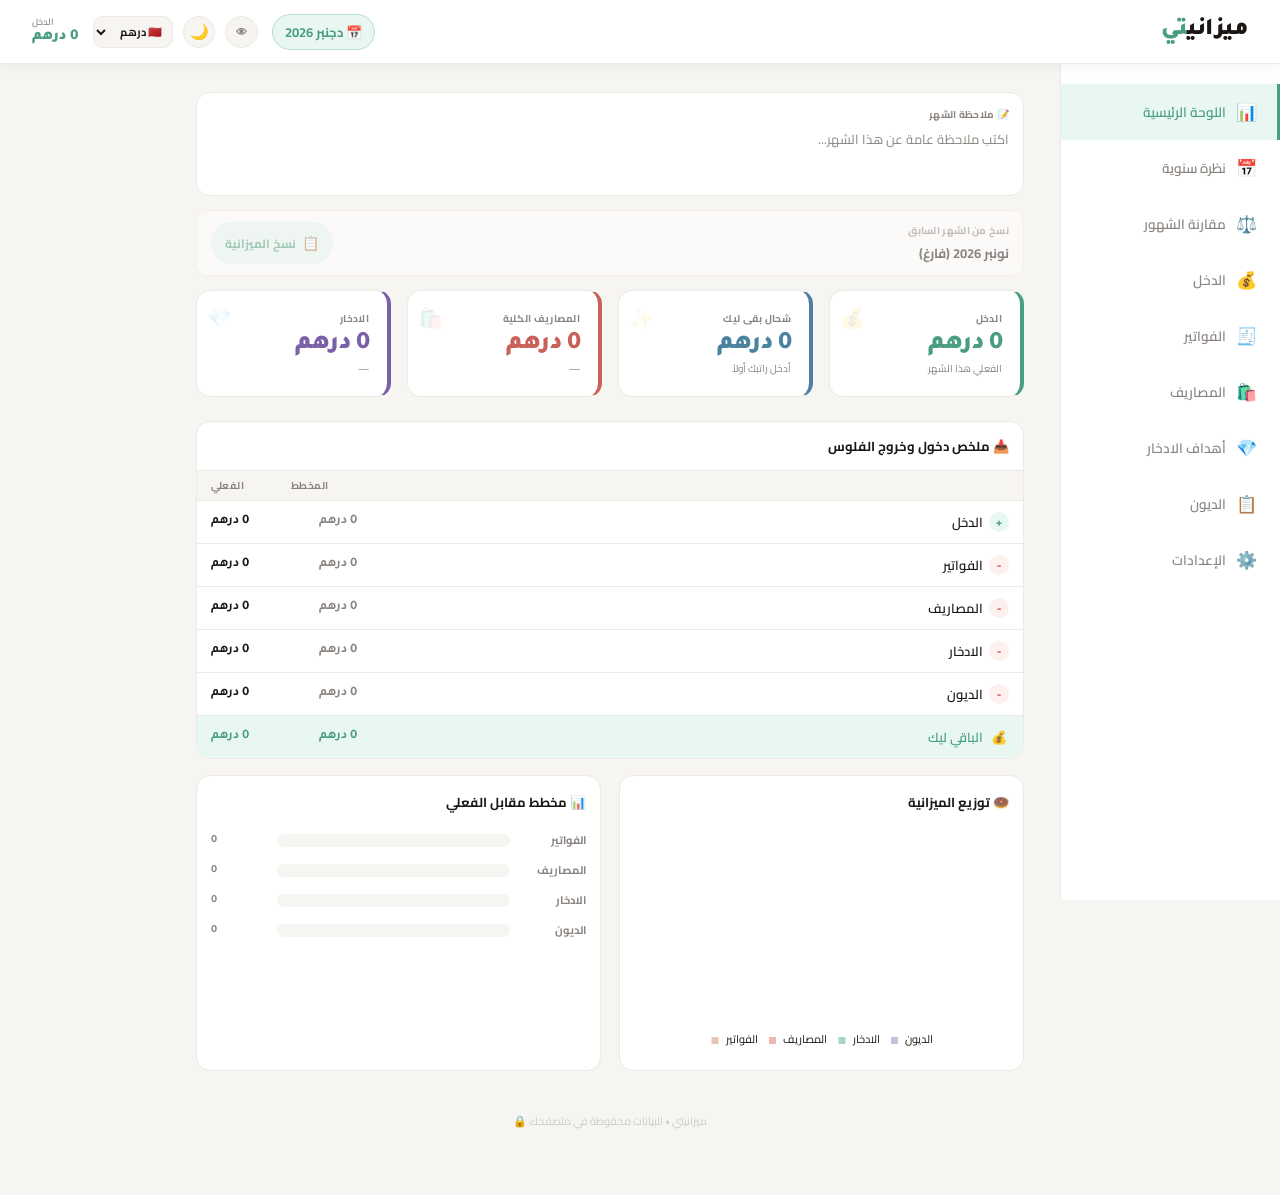
<file: index.html>
<!DOCTYPE html>
<html lang="ar" dir="rtl">

<head>
  <meta charset="UTF-8">
  <meta name="viewport" content="width=device-width, initial-scale=1.0, maximum-scale=1.0">
  <title>ميزانيتي</title>
  <meta name="theme-color" content="#4a9e7f">
  <meta name="apple-mobile-web-app-capable" content="yes">
  <meta name="apple-mobile-web-app-status-bar-style" content="default">
  <meta name="apple-mobile-web-app-title" content="ميزانيتي">
  <meta name="description" content="تطبيق تتبع الميزانية الشهرية">
  <meta name="mobile-web-app-capable" content="yes">
  <link
    href="https://fonts.googleapis.com/css2?family=Tajawal:wght@300;400;500;700;900&family=Cairo:wght@300;400;600;700&display=swap"
    rel="stylesheet">
  <script src="./chart.umd.min.js" defer></script>
  <link rel="manifest" href="./manifest.json">
  <link rel="stylesheet" href="style.css">
</head>

<body>
  <div class="app-shell">

    <header class="top-header">
      <div class="logo">ميزاني<span>تي</span></div>

      <div class="h-right">
        <!-- الشهر — يظهر دائماً -->
        <div class="month-badge" id="monthBadge" onclick="go('year')" title="عرض السنة">📅 مارس 2026</div>

        <!-- العناصر على tablet/desktop -->
        <div class="h-controls-desktop">
          <span class="readonly-badge" id="readonlyBadge">🔒 عرض فقط</span>
          <button class="readonly-toggle" id="readonlyToggle" onclick="toggleReadonly()"
            title="وضع العرض فقط">👁</button>
          <button class="dark-toggle" id="darkToggle" onclick="toggleDark()" title="وضع ليلي">🌙</button>
          <select class="curr-select" id="currSelect" onchange="changeCurrency(this.value)" title="العملة">
            <option value="MAD">🇲🇦 درهم</option>
            <option value="DZD">🇩🇿 دينار ج</option>
            <option value="TND">🇹🇳 دينار ت</option>
            <option value="SAR">🇸🇦 ريال</option>
            <option value="EGP">🇪🇬 جنيه</option>
            <option value="EUR">🇪🇺 يورو</option>
            <option value="USD">🇺🇸 دولار</option>
          </select>
        </div>

        <!-- الدخل — tablet+ فقط -->
        <div class="h-income">
          <span class="h-income-lbl">الدخل</span>
          <span class="h-income-amt" id="headerIncome">0 درهم</span>
        </div>

        <!-- Toggler — هاتف فقط -->
        <button class="h-toggler" id="hToggler" onclick="toggleHeaderDrawer()" title="الإعدادات">⚙️</button>
      </div>
    </header>

    <!-- Drawer على الهاتف -->
    <div class="h-drawer-overlay" id="hDrawerOverlay" onclick="closeHeaderDrawer()"></div>
    <div class="h-drawer" id="hDrawer">
      <div class="h-drawer-row">
        <span class="h-drawer-label">العملة</span>
        <select class="curr-select" onchange="changeCurrency(this.value)" id="currSelectMobile">
          <option value="MAD">🇲🇦 درهم</option>
          <option value="DZD">🇩🇿 دينار ج</option>
          <option value="TND">🇹🇳 دينار ت</option>
          <option value="SAR">🇸🇦 ريال</option>
          <option value="EGP">🇪🇬 جنيه</option>
          <option value="EUR">🇪🇺 يورو</option>
          <option value="USD">🇺🇸 دولار</option>
        </select>
      </div>
      <div class="h-drawer-row">
        <span class="h-drawer-label">الوضع الليلي</span>
        <button class="dark-toggle" id="darkToggleMobile" onclick="toggleDark()">🌙</button>
      </div>
      <div class="h-drawer-row">
        <span class="h-drawer-label">عرض فقط</span>
        <button class="readonly-toggle" id="readonlyToggleMobile" onclick="toggleReadonly()">👁</button>
      </div>
      <div class="h-drawer-row" style="border-top:1px solid var(--border);padding-top:10px;margin-top:2px">
        <span class="h-drawer-label">الدخل هذا الشهر</span>
        <span class="h-income-amt" id="headerIncomeMobile" style="font-size:13px">0 درهم</span>
      </div>
    </div>
    <div class="alert-bar" id="alertBar">
      <span id="alertBarMsg"></span>
      <button class="alert-bar-dismiss" onclick="snoozeAlert()" title="تجاهل لأسبوع">⏰</button>
      <button class="alert-bar-dismiss" onclick="document.getElementById('alertBar').style.display='none'"
        title="إغلاق">✕</button>
    </div>
    <nav class="tab-bar">
      <div class="tab-bar-inner">
        <div class="tab-item active" onclick="go('overview')">📊 اللوحة</div>
        <div class="tab-item" onclick="go('year')">📅 السنة</div>
        <div class="tab-item" onclick="go('compare')">⚖️ المقارنة</div>
        <div class="tab-item" onclick="go('income')">💰 الدخل</div>
        <div class="tab-item" onclick="go('bills')" data-nav-sec="bills">🧾 الفواتير</div>
        <div class="tab-item" onclick="go('expenses')" data-nav-sec="expenses">🛍️ المصاريف</div>
        <div class="tab-item" onclick="go('savings')" data-nav-sec="savings">💎 الادخار</div>
        <div class="tab-item" onclick="go('debts')" data-nav-sec="debts">📋 الديون</div>
        <div class="tab-item" onclick="go('settings')">⚙️ الإعدادات<span class="nav-badge" id="badge-tab-settings"
            style="display:none"></span></div>
      </div>
    </nav>

    <div class="content-wrap">
      <aside class="sidebar">
        <div class="sitem active" onclick="go('overview')"><span class="si">📊</span> اللوحة الرئيسية</div>
        <div class="sitem" onclick="go('year')"><span class="si">📅</span> نظرة سنوية</div>
        <div class="sitem" onclick="go('compare')"><span class="si">⚖️</span> مقارنة الشهور</div>
        <div class="sitem" onclick="go('income')"><span class="si">💰</span> الدخل</div>
        <div class="sitem" onclick="go('bills')" data-nav-sec="bills"><span class="si">🧾</span> الفواتير</div>
        <div class="sitem" onclick="go('expenses')" data-nav-sec="expenses"><span class="si">🛍️</span> المصاريف</div>
        <div class="sitem" onclick="go('savings')" data-nav-sec="savings"><span class="si">💎</span> الادخار</div>
        <div class="sitem" onclick="go('debts')" data-nav-sec="debts"><span class="si">📋</span> الديون</div>
        <div class="sitem" onclick="go('settings')"><span class="si">⚙️</span> الإعدادات<span class="nav-badge"
            id="badge-side-settings" style="display:none"></span></div>
      </aside>

      <main class="main-content">

        <!-- ══ OVERVIEW ══ -->
        <section class="page active" id="page-overview">
          <!-- مقارنة مع الشهر الماضي -->
          <div class="month-cmp-banner" id="monthCmpBanner">
            <span class="mcb-icon" id="mcbIcon">📊</span>
            <span class="mcb-text" id="mcbText"></span>
            <button class="mcb-close"
              onclick="document.getElementById('monthCmpBanner').style.display='none'">✕</button>
          </div>

          <!-- ملاحظة الشهر -->
          <div class="month-note-wrap">
            <div class="month-note-label">📝 ملاحظة الشهر</div>
            <textarea class="month-note-inp" id="monthNote" placeholder="اكتب ملاحظة عامة عن هذا الشهر..."
              onchange="saveMonthNote(this.value)"></textarea>
          </div>

          <div class="copy-month-bar" id="copyBar">
            <div class="copy-month-info">
              <div class="copy-month-label">نسخ من الشهر السابق</div>
              <div class="copy-month-name" id="prevMonthName">—</div>
            </div>
            <button class="copy-month-btn" onclick="copyFromPrevMonth()">
              <span class="copy-icon">📋</span> نسخ الميزانية
            </button>
          </div>
          <div class="summary-grid">
            <div class="s-card c-g" data-icon="💰">
              <div class="s-label">الدخل</div>
              <div class="s-amount" id="ov-inc">0 درهم</div>
              <div class="s-sub">الفعلي هذا الشهر</div>
            </div>
            <div class="s-card c-b" data-icon="✨">
              <div class="s-label">شحال بقى ليك</div>
              <div class="s-amount" id="ov-rem">0 درهم</div>
              <div class="s-sub" id="ov-rem-p">—</div>
            </div>
            <div class="s-card c-p" data-icon="🛍️">
              <div class="s-label">المصاريف الكلية</div>
              <div class="s-amount" id="ov-spt">0 درهم</div>
              <div class="s-sub" id="ov-spt-p">—</div>
            </div>
            <div class="s-card c-l" data-icon="💎">
              <div class="s-label">الادخار</div>
              <div class="s-amount" id="ov-sav">0 درهم</div>
              <div class="s-sub" id="ov-sav-p">—</div>
            </div>
          </div>

          <!-- معدل الإنفاق اليومي والتوقع -->
          <div class="rate-card" id="rateCard" style="display:none">
            <div class="rate-stat">
              <div class="rate-stat-label">📅 اليوم</div>
              <div class="rate-stat-value rate-neutral" id="rate-day"></div>
              <div class="rate-stat-sub" id="rate-day-sub"></div>
            </div>
            <div class="rate-divider"></div>
            <div class="rate-stat">
              <div class="rate-stat-label">📊 معدل يومي</div>
              <div class="rate-stat-value" id="rate-daily"></div>
              <div class="rate-stat-sub">في اليوم</div>
            </div>
            <div class="rate-divider"></div>
            <div class="rate-stat">
              <div class="rate-stat-label">🔮 توقع الشهر</div>
              <div class="rate-stat-value" id="rate-forecast"></div>
              <div class="rate-stat-sub" id="rate-forecast-sub"></div>
            </div>
          </div>
          <div class="cf-card">
            <div class="cf-title">📥 ملخص دخول وخروج الفلوس</div>
            <div class="cf-thead">
              <div class="cf-thead-space"></div>
              <div class="cf-thead-vals">
                <div class="cf-thead-col">المخطط</div>
                <div class="cf-thead-col">الفعلي</div>
              </div>
            </div>
            <div class="cf-row">
              <div class="cf-sign sp">+</div>
              <div class="cf-name">الدخل</div>
              <div class="cf-vals-wrap">
                <div class="cf-v" id="cf-ip">0</div>
                <div class="cf-v act" id="cf-ia">0</div>
              </div>
            </div>
            <div class="cf-row">
              <div class="cf-sign sm">-</div>
              <div class="cf-name">الفواتير</div>
              <div class="cf-vals-wrap">
                <div class="cf-v" id="cf-bp">0</div>
                <div class="cf-v act" id="cf-ba">0</div>
              </div>
            </div>
            <div class="cf-row">
              <div class="cf-sign sm">-</div>
              <div class="cf-name">المصاريف</div>
              <div class="cf-vals-wrap">
                <div class="cf-v" id="cf-ep">0</div>
                <div class="cf-v act" id="cf-ea">0</div>
              </div>
            </div>
            <div class="cf-row">
              <div class="cf-sign sm">-</div>
              <div class="cf-name">الادخار</div>
              <div class="cf-vals-wrap">
                <div class="cf-v" id="cf-sp">0</div>
                <div class="cf-v act" id="cf-sa">0</div>
              </div>
            </div>
            <div class="cf-row">
              <div class="cf-sign sm">-</div>
              <div class="cf-name">الديون</div>
              <div class="cf-vals-wrap">
                <div class="cf-v" id="cf-dp">0</div>
                <div class="cf-v act" id="cf-da">0</div>
              </div>
            </div>
            <div class="cf-row solde">
              <div class="cf-sign" style="background:var(--green-l);color:var(--green);font-size:13px">💰</div>
              <div class="cf-name" style="color:var(--green)">الباقي ليك</div>
              <div class="cf-vals-wrap">
                <div class="cf-v" id="cf-rp">0</div>
                <div class="cf-v act" id="cf-ra">0</div>
              </div>
            </div>
          </div>
          <div class="charts-row">
            <div class="chart-card">
              <h4>🍩 توزيع الميزانية</h4>
              <div class="donut-wrap"><canvas id="donutChart"></canvas></div>
            </div>
            <div class="chart-card">
              <h4>📊 مخطط مقابل الفعلي</h4>
              <div class="bar-compare">
                <div class="bar-row"><span class="blbl">الفواتير</span>
                  <div class="btrack">
                    <div class="bfill-p" id="bfp-bills" style="background:#e8c5b0;width:0%"></div>
                    <div class="bfill-a" id="bfa-bills" style="background:#c9845e;width:0%"></div>
                  </div><span class="bval" id="bv-bills">0</span>
                </div>
                <div class="bar-row"><span class="blbl">المصاريف</span>
                  <div class="btrack">
                    <div class="bfill-p" id="bfp-expenses" style="background:#f0b8b3;width:0%"></div>
                    <div class="bfill-a" id="bfa-expenses" style="background:#c9615a;width:0%"></div>
                  </div><span class="bval" id="bv-expenses">0</span>
                </div>
                <div class="bar-row"><span class="blbl">الادخار</span>
                  <div class="btrack">
                    <div class="bfill-p" id="bfp-savings" style="background:#a8d4c2;width:0%"></div>
                    <div class="bfill-a" id="bfa-savings" style="background:#3a8e6f;width:0%"></div>
                  </div><span class="bval" id="bv-savings">0</span>
                </div>
                <div class="bar-row"><span class="blbl">الديون</span>
                  <div class="btrack">
                    <div class="bfill-p" id="bfp-debts" style="background:#c8bee0;width:0%"></div>
                    <div class="bfill-a" id="bfa-debts" style="background:#7a60a8;width:0%"></div>
                  </div><span class="bval" id="bv-debts">0</span>
                </div>
              </div>
            </div>
          </div>
          <!-- رسم بياني مخطط vs فعلي -->
          <div class="overview-bar-card" id="overviewBarCard" style="display:none">
            <h4>📊 المخطط مقابل الفعلي — مقارنة شاملة</h4>
            <div class="overview-bar-wrap"><canvas id="overviewBarChart"></canvas></div>
          </div>
          <!-- مقياس صحة الميزانية -->
          <div class="health-card" id="healthCard" style="display:none">
            <div class="health-ring-wrap">
              <canvas id="healthRing" width="72" height="72"></canvas>
              <div class="health-score-num" id="healthScoreNum">—</div>
            </div>
            <div class="health-info">
              <div class="health-label">🏥 صحة الميزانية</div>
              <div class="health-status" id="healthStatus">—</div>
              <div class="health-tip" id="healthTip">—</div>
            </div>
          </div>

          <footer class="page-footer">ميزانيتي • البيانات محفوظة في متصفحك 🔒</footer>
        </section>

        <!-- ══ YEAR VIEW ══ -->
        <section class="page" id="page-year">
          <div class="year-header">
            <button class="year-nav-btn" onclick="changeYear(-1)">›</button>
            <div class="year-title" id="yearTitle">2026</div>
            <button class="year-nav-btn" onclick="changeYear(1)">‹</button>
          </div>
          <div class="year-stats" id="yearStats"></div>
          <div class="year-insights" id="yearInsights"></div>

          <!-- مقارنة متعددة السنوات -->
          <div class="multi-year-card">
            <h4>📊 مقارنة السنوات</h4>
            <div class="multi-year-controls" id="multiYearControls"></div>
            <div class="multi-year-wrap"><canvas id="multiYearChart"></canvas></div>
          </div>

          <!-- نسبة الادخار -->
          <div class="savings-rate-card" id="savingsRateCard" style="display:none">
            <h4>💎 تطور نسبة الادخار من الدخل</h4>
            <div class="savings-rate-wrap"><canvas id="savingsRateChart"></canvas></div>
          </div>

          <div class="chart-card" style="margin-bottom:16px">
            <h4>📈 تطور السنة شهراً بشهر</h4>
            <div style="position:relative;height:220px"><canvas id="yearLineChart"></canvas></div>
          </div>
          <div class="months-grid" id="monthsGrid"></div>
          <footer class="page-footer">اضغط على أي شهر للدخول إلى تفاصيله</footer>
        </section>

        <!-- ══ INCOME ══ -->
        <section class="page" id="page-income">
          <div class="income-box">
            <div class="ib-lbl">الدخل الكلي هذا الشهر</div>
            <div class="ib-amt" id="income-big">0 درهم</div>
          </div>
          <div class="search-bar"><span class="search-icon">🔍</span><input type="text" placeholder="ابحث في الدخل..."
              oninput="filterRows('income',this.value)" id="search-income"><button class="clear-btn"
              onclick="clearSearch('income')">✕</button><button class="date-filter-btn" id="dfbtn-income"
              onclick="toggleDateFilter('income')" title="فلتر بالتاريخ">📅</button></div>
          <div class="date-filter-bar" id="date-filter-income" style="display:none">
            <label>📅 من</label><input type="date" class="date-filter-inp" id="dfrom-income"
              onchange="applyDateFilter('income')">
            <label>إلى</label><input type="date" class="date-filter-inp" id="dto-income"
              onchange="applyDateFilter('income')">
            <span class="date-filter-count" id="dcount-income"></span>
            <button class="date-filter-clear" onclick="clearDateFilter('income')">مسح</button>
          </div>
          <div id="card-income"></div>
        </section>

        <!-- ══ BILLS ══ -->
        <section class="page" id="page-bills">
          <div class="sec-title">
            <div class="sdot" style="background:#c9845e"></div><span id="sec-title-bills">تتبع الفواتير الشهرية</span>
          </div>
          <div class="search-bar"><span class="search-icon">🔍</span><input type="text"
              placeholder="ابحث في الفواتير..." oninput="filterRows('bills',this.value)" id="search-bills"><button
              class="clear-btn" onclick="clearSearch('bills')">✕</button><button class="date-filter-btn"
              id="dfbtn-bills" onclick="toggleDateFilter('bills')" title="فلتر بالتاريخ">📅</button></div>
          <div class="date-filter-bar" id="date-filter-bills" style="display:none">
            <label>📅 من</label><input type="date" class="date-filter-inp" id="dfrom-bills"
              onchange="applyDateFilter('bills')">
            <label>إلى</label><input type="date" class="date-filter-inp" id="dto-bills"
              onchange="applyDateFilter('bills')">
            <span class="date-filter-count" id="dcount-bills"></span>
            <button class="date-filter-clear" onclick="clearDateFilter('bills')">مسح</button>
          </div>
          <div id="card-bills"></div>
        </section>

        <!-- ══ EXPENSES ══ -->
        <section class="page" id="page-expenses">
          <div class="sec-title">
            <div class="sdot" style="background:#c9615a"></div><span id="sec-title-expenses">ملخص المصاريف</span>
          </div>
          <div class="search-bar"><span class="search-icon">🔍</span><input type="text"
              placeholder="ابحث في المصاريف..." oninput="filterRows('expenses',this.value)" id="search-expenses"><button
              class="clear-btn" onclick="clearSearch('expenses')">✕</button><button class="date-filter-btn"
              id="dfbtn-expenses" onclick="toggleDateFilter('expenses')" title="فلتر بالتاريخ">📅</button></div>
          <div class="date-filter-bar" id="date-filter-expenses" style="display:none">
            <label>📅 من</label><input type="date" class="date-filter-inp" id="dfrom-expenses"
              onchange="applyDateFilter('expenses')">
            <label>إلى</label><input type="date" class="date-filter-inp" id="dto-expenses"
              onchange="applyDateFilter('expenses')">
            <span class="date-filter-count" id="dcount-expenses"></span>
            <button class="date-filter-clear" onclick="clearDateFilter('expenses')">مسح</button>
          </div>
          <div id="card-expenses"></div>
        </section>

        <!-- ══ SAVINGS ══ -->
        <section class="page" id="page-savings">
          <div class="sec-title">
            <div class="sdot" style="background:#3a8e6f"></div><span id="sec-title-savings">تتبع الادخار</span>
          </div>
          <div class="saving-alerts-wrap" id="savingsAlerts"></div>
          <div class="savings-chart-card" id="savingsChartCard" style="display:none">
            <h4>📈 تطور أهداف الادخار عبر السنة</h4>
            <div class="savings-chart-wrap"><canvas id="savingsLineChart"></canvas></div>
          </div>
          <div class="search-bar"><span class="search-icon">🔍</span><input type="text" placeholder="ابحث في الادخار..."
              oninput="filterRows('savings',this.value)" id="search-savings"><button class="clear-btn"
              onclick="clearSearch('savings')">✕</button><button class="date-filter-btn" id="dfbtn-savings"
              onclick="toggleDateFilter('savings')" title="فلتر بالتاريخ">📅</button></div>
          <div class="date-filter-bar" id="date-filter-savings" style="display:none">
            <label>📅 من</label><input type="date" class="date-filter-inp" id="dfrom-savings"
              onchange="applyDateFilter('savings')">
            <label>إلى</label><input type="date" class="date-filter-inp" id="dto-savings"
              onchange="applyDateFilter('savings')">
            <span class="date-filter-count" id="dcount-savings"></span>
            <button class="date-filter-clear" onclick="clearDateFilter('savings')">مسح</button>
          </div>
          <div id="card-savings"></div>
        </section>

        <!-- ══ DEBTS ══ -->
        <section class="page" id="page-debts">
          <div class="sec-title">
            <div class="sdot" style="background:#7a60a8"></div><span id="sec-title-debts">تتبع الديون والالتزامات</span>
          </div>
          <div class="debt-summary" id="debtSummary" style="display:none">
            <div class="debt-summary-title">⏱️ توقع انتهاء الديون</div>
            <div id="debtCounterRows"></div>
          </div>
          <div class="search-bar"><span class="search-icon">🔍</span><input type="text" placeholder="ابحث في الديون..."
              oninput="filterRows('debts',this.value)" id="search-debts"><button class="clear-btn"
              onclick="clearSearch('debts')">✕</button><button class="date-filter-btn" id="dfbtn-debts"
              onclick="toggleDateFilter('debts')" title="فلتر بالتاريخ">📅</button></div>
          <div class="date-filter-bar" id="date-filter-debts" style="display:none">
            <label>📅 من</label><input type="date" class="date-filter-inp" id="dfrom-debts"
              onchange="applyDateFilter('debts')">
            <label>إلى</label><input type="date" class="date-filter-inp" id="dto-debts"
              onchange="applyDateFilter('debts')">
            <span class="date-filter-count" id="dcount-debts"></span>
            <button class="date-filter-clear" onclick="clearDateFilter('debts')">مسح</button>
          </div>
          <div id="card-debts"></div>
        </section>

        <!-- ══ COMPARE ══ -->
        <section class="page" id="page-compare">
          <div class="compare-controls">
            <span class="compare-controls-label">مقارنة:</span>
            <select class="compare-month-select" id="cmp-m1" onchange="renderCompare()"></select>
            <span style="color:var(--muted);font-weight:700">vs</span>
            <select class="compare-month-select" id="cmp-m2" onchange="renderCompare()"></select>
            <select class="compare-month-select" id="cmp-m3" onchange="renderCompare()">
              <option value="">— شهر ثالث (اختياري)</option>
            </select>
          </div>
          <div id="compareTableWrap"></div>
          <footer class="page-footer">المقارنة تعرض المبالغ الفعلية فقط</footer>
        </section>

        <!-- ══ SETTINGS ══ -->
        <section class="page" id="page-settings">

          <div class="settings-section">
            <div class="settings-section-title">💾 النسخ الاحتياطي</div>
            <div class="settings-card">
              <div class="settings-row">
                <div class="settings-row-info">
                  <div class="settings-row-label">تصدير JSON</div>
                  <div class="settings-row-sub">نسخة كاملة لجميع الشهور</div>
                </div>
                <button class="settings-btn primary" onclick="exportJSON()">⬇️ تصدير</button>
              </div>
              <div class="settings-row">
                <div class="settings-row-info">
                  <div class="settings-row-label">استيراد JSON</div>
                  <div class="settings-row-sub">استعادة نسخة احتياطية سابقة</div>
                </div>
                <button class="settings-btn" onclick="document.getElementById('importFile').click()">⬆️ استيراد</button>
                <input type="file" accept=".json" id="importFile" class="import-file-input"
                  onchange="importJSON(this.files[0])">
              </div>
            </div>
          </div>

          <div class="settings-section">
            <div class="settings-section-title">📊 تصدير البيانات</div>
            <div class="settings-card">
              <div class="settings-row">
                <div class="settings-row-info">
                  <div class="settings-row-label">استيراد CSV</div>
                  <div class="settings-row-sub">استيراد من Excel أو CSV خارجي</div>
                </div>
                <button class="settings-btn" onclick="document.getElementById('importCSVFile').click()">📥 استيراد
                  CSV</button>
                <input type="file" accept=".csv,text/csv" id="importCSVFile" class="import-file-input"
                  onchange="importCSV(this.files[0])">
              </div>
              <div class="settings-row">
                <div class="settings-row-info">
                  <div class="settings-row-label">مشاركة الشهر الحالي</div>
                  <div class="settings-row-sub" id="share-month-label">انسخ رابط يحتوي بيانات الشهر</div>
                </div>
                <button class="settings-btn" onclick="shareMonthURL()">🔗 نسخ الرابط</button>
              </div>
              <div class="settings-row">
                <div class="settings-row-info">
                  <div class="settings-row-label">تصدير الشهر الحالي</div>
                  <div class="settings-row-sub" id="csv-month-label">ميزانية الشهر الحالي</div>
                </div>
                <button class="settings-btn" onclick="exportCSV()">📋 CSV</button>
              </div>
              <div class="settings-row">
                <div class="settings-row-info">
                  <div class="settings-row-label">تصدير ملخص PNG</div>
                  <div class="settings-row-sub">صورة قابلة للمشاركة للبطاقات</div>
                </div>
                <button class="settings-btn" onclick="exportSummaryPNG()">🖼️ صورة</button>
              </div>
              <div class="settings-row">
                <div class="settings-row-info">
                  <div class="settings-row-label">تصدير السنة كاملة</div>
                  <div class="settings-row-sub" id="csv-year-label">جميع شهور السنة الحالية</div>
                </div>
                <button class="settings-btn" onclick="exportYearCSV()">📊 CSV السنة</button>
              </div>
              <div class="settings-row">
                <div class="settings-row-info">
                  <div class="settings-row-label">تقرير PDF للشهر</div>
                  <div class="settings-row-sub" id="pdf-month-label">تقرير مفصّل للشهر الحالي</div>
                </div>
                <button class="settings-btn primary" onclick="exportMonthPDF()">📄 PDF الشهر</button>
              </div>
              <div class="settings-row">
                <div class="settings-row-info">
                  <div class="settings-row-label">تقرير PDF للسنة</div>
                  <div class="settings-row-sub" id="pdf-year-label">ملخص سنوي شامل</div>
                </div>
                <button class="settings-btn primary" onclick="exportYearPDF()">📑 PDF السنة</button>
              </div>
            </div>
          </div>

          <div class="settings-section">
            <div class="settings-section-title">🗑️ إدارة البيانات</div>
            <div class="settings-card">
              <div class="settings-row">
                <div class="settings-row-info">
                  <div class="settings-row-label">حذف بيانات الشهر الحالي</div>
                  <div class="settings-row-sub">لا يمكن التراجع عن هذا الإجراء</div>
                </div>
                <button class="settings-btn danger" onclick="clearCurrentMonth()">🗑️ حذف</button>
              </div>
              <div class="settings-row">
                <div class="settings-row-info">
                  <div class="settings-row-label">حذف جميع البيانات</div>
                  <div class="settings-row-sub">مسح كل الشهور نهائياً</div>
                </div>
                <button class="settings-btn danger" onclick="clearAllData()">⚠️ مسح الكل</button>
              </div>
            </div>
          </div>

          <div class="settings-section">
            <div class="settings-section-title">🔒 وضع الميزانية الصارمة</div>
            <div class="settings-card">
              <div class="settings-row">
                <div class="settings-row-info">
                  <div class="settings-row-label">وضع الميزانية الصارمة</div>
                  <div class="settings-row-sub">يمنع تجاوز المبلغ المخطط في المصاريف</div>
                </div>
                <label class="strict-toggle" onclick="toggleStrictMode()">
                  <div class="strict-toggle-track" id="strictTrack">
                    <div class="strict-toggle-thumb"></div>
                  </div>
                  <span id="strictLabel" style="font-size:12px;color:var(--muted)">معطّل</span>
                </label>
              </div>
            </div>
          </div>

          <div class="settings-section" id="pwa-section" style="display:none">
            <div class="settings-card">
              <div class="settings-row">
                <div class="settings-row-info">
                  <div class="settings-row-label">تثبيت ميزانيتي</div>
                  <div class="settings-row-sub">يشتغل بدون إنترنت بعد التثبيت</div>
                </div>
                <button class="settings-btn primary" onclick="installApp()">📲 تثبيت</button>
              </div>
            </div>
          </div>

          <div class="settings-section">
            <div class="settings-section-title">🏷️ تخصيص أسماء الأقسام</div>
            <div class="settings-card" id="catEditorWrap"></div>
            <div style="padding:8px 4px 0;font-size:11px;color:var(--muted)">تغيير الأسماء والأيقونات يؤثر على جميع
              الصفحات</div>
          </div>

          <div class="app-version">ميزانيتي • النسخة 2.0 • البيانات محفوظة محلياً 🔒</div>
        </section>

      </main>
    </div>

    <nav class="bottom-nav">
      <button class="bnav-item active" onclick="go('overview')"><span
          class="bicon">📊</span><span>اللوحة</span></button>
      <button class="bnav-item" onclick="go('year')"><span class="bicon">📅</span><span>السنة</span></button>
      <button class="bnav-item" onclick="go('compare')"><span class="bicon">⚖️</span><span>مقارنة</span></button>
      <button class="bnav-item" onclick="go('income')"><span class="bicon">💰</span><span>الدخل</span></button>
      <button class="bnav-item" onclick="go('bills')" data-nav-sec="bills"><span
          class="bicon">🧾</span><span>الفواتير</span></button>
      <button class="bnav-item" onclick="go('expenses')" data-nav-sec="expenses"><span
          class="bicon">🛍️</span><span>المصاريف</span></button>
      <button class="bnav-item" onclick="go('savings')" data-nav-sec="savings"><span
          class="bicon">💎</span><span>الادخار</span></button>
      <button class="bnav-item" onclick="go('debts')" data-nav-sec="debts"><span
          class="bicon">📋</span><span>الديون</span></button>
      <button class="bnav-item" onclick="go('settings')"><span class="bicon">⚙️</span><span>إعدادات</span><span
          class="nav-badge" id="badge-bnav-settings" style="display:none"></span></button>
    </nav>

  </div>

  <!-- PDF Report Container (مخفي — يظهر عند الطباعة فقط) -->
  <div id="pdfReport"></div>

  <script src="script.js" defer></script>
</body>

</html>
</file>
<file: style.css>
/* ═══════════════════════════════════════════════════════════════════
   ميزانيتي — style.css
   ═══════════════════════════════════════════════════════════════════

   📑 الفهرس:
   ─────────────────────────────────────────────────────────────────
   01. Variables (light / dark)
   02. Reset & Base
   03. Header (logo, controls, drawer, month-badge)
   04. Settings page
   05. Read-only mode
   06. Notes (row-note, month-note)
   07. Date & Repeat fields
   08. Rate card (spending rate)
   09. Savings alerts & chart
   10. Month comparison banner
   11. Multi-year chart
   12. Notification badge
   13. Copy amount btn
   14. Date filter bar
   15. Savings rate chart
   16. Debt counter
   17. Strict mode toggle
   18. Budget health score
   19. Compare page
   20. Category editor
   21. Saving goal progress
   22. Copy prev-month bar
   23. App shell
   24. Search bar
   25. Drag & drop
   26. Tab bar
   27. Bottom nav
   28. Main content
   29. Summary cards
   30. Cashflow
   31. Charts (donut, bar-compare)
   32. Tracker (rows, amounts, add btn)
   33. Income box
   34. Year view (stats, insights, month cards)
   35. Install button (base)
   36. Alert bar
   37. 📱 Media Queries (مجمّعة في مكان واحد — آخر الملف)
   38. 🖨️ Print styles

   📱 استراتيجية الاستجابة (Responsive Strategy):
   ─────────────────────────────────────────────────────────────────
   • < 600px          : هاتف — bottom-nav + header-drawer
   • ≥ 600px          : tablet — نفس الهاتف، لكن أحجام أكبر
   • ≥ 768px          : tab-bar أفقي بدل bottom-nav
   • ≥ 1100px         : sidebar جانبي + لا tab-bar ولا bottom-nav
   • ≥ 1400px         : sidebar أعرض + main-content أوسع

   ⚠️ ملاحظة: استعملنا width فقط بلا pointer:fine
   باش الـ sidebar تبان حتى على:
     - Touch laptops (Windows/Mac)
     - iPad Pro landscape
     - DevTools device emulation
   ═══════════════════════════════════════════════════════════════════ */


/* ═══════════════════════════════════════════════════════════════════
   01. VARIABLES
   ═══════════════════════════════════════════════════════════════════ */

:root {
    --bg: #f7f5f2;
    --surface: #fff;
    --border: #ede9e4;
    --text: #1a1714;
    --muted: #8a8480;
    --green: #4a9e7f;
    --green-l: #e8f7f2;
    --pink: #c9615a;
    --pink-l: #fdf0ef;
    --blue: #4a82a0;
    --blue-l: #e8f2f7;
    --lav: #7a60a8;
    --lav-l: #f0edf8;
    --danger: #d9534f;
    --header-h: 56px;
    --bottom-h: 64px;
}

html.dark {
    --bg: #0f1117;
    --surface: #1a1d27;
    --border: #2a2d3a;
    --text: #e8e6f0;
    --muted: #6b6880;
    --green: #3d9e7a;
    --green-l: #0d2620;
    --pink: #c9615a;
    --pink-l: #2a1515;
    --blue: #4a82a0;
    --blue-l: #0d1e28;
    --lav: #8870c0;
    --lav-l: #1a1530;
    --danger: #e06060;
}

html.dark .amt-inp {
    color: var(--text);
    background: var(--bg);
}

html.dark .amt-inp:focus,
html.dark .amt-inp.filled {
    background: var(--green-l);
}

html.dark .row-name {
    color: var(--text);
}

html.dark .income-box {
    background: linear-gradient(135deg, #0d2620, #0a1f1a);
    border-color: #1e4035;
}

html.dark .cf-row.solde {
    background: var(--green-l);
}

html.dark .month-badge {
    border-color: #1e4035;
}

html.dark .top-header,
html.dark .bottom-nav {
    box-shadow: 0 2px 16px rgba(0, 0, 0, .3);
}

html.dark .year-month-card {
    background: var(--surface);
}


/* ═══════════════════════════════════════════════════════════════════
   02. RESET & BASE
   ═══════════════════════════════════════════════════════════════════ */

*,
*::before,
*::after {
    margin: 0;
    padding: 0;
    box-sizing: border-box;
    -webkit-tap-highlight-color: transparent;
}

html {
    font-size: 16px;
}

body {
    font-family: 'Cairo', sans-serif;
    background: var(--bg);
    color: var(--text);
    min-height: 100vh;
    direction: rtl;
    overflow-x: hidden;
}

button,
input {
    font-family: inherit;
}

input[type=number] {
    -moz-appearance: textfield;
}

input[type=number]::-webkit-inner-spin-button,
input[type=number]::-webkit-outer-spin-button {
    -webkit-appearance: none;
}


/* ═══════════════════════════════════════════════════════════════════
   03. HEADER
   ═══════════════════════════════════════════════════════════════════ */

.top-header {
    position: sticky;
    top: 0;
    z-index: 200;
    background: var(--surface);
    border-bottom: 1px solid var(--border);
    height: var(--header-h);
    display: flex;
    align-items: center;
    justify-content: space-between;
    padding: 0 12px;
    box-shadow: 0 2px 12px rgba(0, 0, 0, .05);
    gap: 6px;
}

.logo {
    font-family: 'Tajawal', sans-serif;
    font-size: 20px;
    font-weight: 900;
    letter-spacing: -.5px;
    flex-shrink: 0;
}

.logo span {
    color: var(--green);
}

.h-right {
    display: flex;
    align-items: center;
    gap: 6px;
    flex-shrink: 0;
}

.h-income {
    display: none;
}

.h-controls-desktop {
    display: none;
}

/* Header toggler (هاتف فقط) */
.h-toggler {
    width: 34px;
    height: 34px;
    border-radius: 10px;
    border: 1.5px solid var(--border);
    background: var(--bg);
    cursor: pointer;
    display: flex;
    align-items: center;
    justify-content: center;
    font-size: 17px;
    flex-shrink: 0;
    transition: .2s;
    color: var(--text);
}

.h-toggler:hover {
    border-color: var(--green);
    background: var(--green-l);
}

/* Header drawer (تحت الهيدر على الهاتف) */
.h-drawer {
    display: none;
    position: fixed;
    top: var(--header-h);
    right: 0;
    background: var(--surface);
    border: 1px solid var(--border);
    border-radius: 0 0 0 14px;
    box-shadow: -4px 4px 20px rgba(0, 0, 0, .15);
    z-index: 190;
    padding: 12px 14px;
    flex-direction: column;
    gap: 10px;
    min-width: 200px;
    animation: drawerIn .2s ease;
}

.h-drawer.open {
    display: flex;
}

html.dark .h-drawer {
    box-shadow: -4px 4px 20px rgba(0, 0, 0, .4);
}

@keyframes drawerIn {
    from { opacity: 0; transform: translateY(-8px); }
    to   { opacity: 1; transform: none; }
}

.h-drawer-row {
    display: flex;
    align-items: center;
    justify-content: space-between;
    gap: 10px;
    padding: 4px 0;
}

.h-drawer-label {
    font-size: 12px;
    font-weight: 700;
    color: var(--muted);
}

.h-drawer-overlay {
    display: none;
    position: fixed;
    inset: 0;
    z-index: 180;
}

.h-drawer-overlay.open {
    display: block;
}

/* Month badge */
.month-badge {
    background: var(--green-l);
    border: 1px solid #b8ddd5;
    border-radius: 20px;
    padding: 4px 10px;
    font-size: 12px;
    font-weight: 700;
    color: var(--green);
    white-space: nowrap;
    cursor: pointer;
    transition: .2s;
    flex-shrink: 0;
}

.month-badge:hover {
    opacity: .8;
}

.h-income-amt {
    font-family: 'Tajawal', sans-serif;
    font-size: 14px;
    font-weight: 900;
    color: var(--green);
}

/* Dark toggle */
.dark-toggle {
    width: 32px;
    height: 32px;
    border-radius: 50%;
    border: 1.5px solid var(--border);
    background: var(--bg);
    cursor: pointer;
    display: flex;
    align-items: center;
    justify-content: center;
    font-size: 15px;
    transition: all .25s;
    flex-shrink: 0;
    color: var(--text);
}

.dark-toggle:hover {
    border-color: var(--green);
    background: var(--green-l);
}

/* Currency select */
.curr-select {
    height: 32px;
    padding: 0 6px;
    border: 1.5px solid var(--border);
    border-radius: 10px;
    background: var(--bg);
    color: var(--text);
    font-family: 'Cairo', sans-serif;
    font-size: 11px;
    font-weight: 700;
    cursor: pointer;
    outline: none;
    transition: .2s;
    flex-shrink: 0;
    max-width: 80px;
}

.curr-select:hover,
.curr-select:focus {
    border-color: var(--green);
    background: var(--green-l);
}

html.dark .curr-select {
    background: var(--surface);
    color: var(--text);
    border-color: var(--border);
}


/* ═══════════════════════════════════════════════════════════════════
   04. SETTINGS PAGE
   ═══════════════════════════════════════════════════════════════════ */

.settings-section {
    margin-bottom: 20px;
}

.settings-section-title {
    font-size: 11px;
    font-weight: 800;
    color: var(--muted);
    text-transform: uppercase;
    letter-spacing: .5px;
    margin-bottom: 10px;
    padding-right: 4px;
}

.settings-card {
    background: var(--surface);
    border: 1px solid var(--border);
    border-radius: 14px;
    overflow: hidden;
}

.settings-row {
    display: flex;
    align-items: center;
    justify-content: space-between;
    padding: 14px 16px;
    border-bottom: 1px solid var(--border);
    gap: 12px;
}

.settings-row:last-child {
    border-bottom: none;
}

.settings-row-info {
    display: flex;
    flex-direction: column;
    gap: 2px;
    flex: 1;
    min-width: 0;
}

.settings-row-label {
    font-size: 13px;
    font-weight: 700;
}

.settings-row-sub {
    font-size: 11px;
    color: var(--muted);
}

.settings-btn {
    padding: 8px 16px;
    border-radius: 20px;
    border: 1.5px solid var(--border);
    background: var(--bg);
    color: var(--text);
    font-family: 'Cairo', sans-serif;
    font-size: 12px;
    font-weight: 700;
    cursor: pointer;
    white-space: nowrap;
    transition: .15s;
    display: flex;
    align-items: center;
    gap: 5px;
    flex-shrink: 0;
}

.settings-btn:hover {
    border-color: var(--green);
    background: var(--green-l);
    color: var(--green);
}

.settings-btn.danger:hover {
    border-color: var(--danger);
    background: var(--pink-l);
    color: var(--danger);
}

.settings-btn.primary {
    background: var(--green);
    color: #fff;
    border-color: var(--green);
}

.settings-btn.primary:hover {
    background: #3a8e6f;
}

.import-file-input {
    display: none;
}

.app-version {
    text-align: center;
    padding: 20px 0 8px;
    font-size: 11px;
    color: var(--muted);
}


/* ═══════════════════════════════════════════════════════════════════
   05. READ-ONLY MODE
   ═══════════════════════════════════════════════════════════════════ */

.readonly-badge {
    display: none;
    align-items: center;
    gap: 5px;
    padding: 5px 10px;
    border-radius: 20px;
    background: #fff3b0;
    border: 1.5px solid #e0c840;
    color: #7a6000;
    font-size: 11px;
    font-weight: 700;
    flex-shrink: 0;
}

html.dark .readonly-badge {
    background: #2a2500;
    border-color: #806000;
    color: #e0c040;
}

.readonly-badge.visible {
    display: flex;
}

body.readonly input,
body.readonly textarea,
body.readonly button.add-btn,
body.readonly button.del-btn,
body.readonly button.note-toggle,
body.readonly button.copy-month-btn,
body.readonly .drag-handle {
    pointer-events: none;
    opacity: .5;
    cursor: not-allowed;
}

body.readonly input {
    background: var(--bg) !important;
    border-color: var(--border) !important;
}

.readonly-toggle {
    padding: 5px 10px;
    border-radius: 20px;
    border: 1.5px solid var(--border);
    background: var(--bg);
    color: var(--muted);
    font-family: 'Cairo', sans-serif;
    font-size: 11px;
    font-weight: 700;
    cursor: pointer;
    transition: .2s;
    flex-shrink: 0;
}

.readonly-toggle:hover {
    border-color: var(--green);
    color: var(--green);
}

body.readonly .readonly-toggle {
    background: #fff3b0;
    border-color: #e0c840;
    color: #7a6000;
}


/* ═══════════════════════════════════════════════════════════════════
   06. NOTES (row-note, month-note)
   ═══════════════════════════════════════════════════════════════════ */

.note-wrap {
    padding: 0 14px 6px;
}

.note-inp {
    width: 100%;
    padding: 8px 10px;
    border: 1.5px solid var(--border);
    border-radius: 8px;
    font-family: 'Cairo', sans-serif;
    font-size: 12px;
    background: var(--bg);
    color: var(--text);
    resize: none;
    min-height: 60px;
    line-height: 1.5;
    transition: .2s;
    outline: none;
}

.note-inp:focus {
    border-color: var(--green);
    background: var(--green-l);
}

html.dark .note-inp {
    background: var(--bg);
    color: var(--text);
}

.note-toggle {
    background: none;
    border: none;
    font-size: 11px;
    color: var(--muted);
    cursor: pointer;
    padding: 3px 14px 8px;
    display: flex;
    align-items: center;
    gap: 4px;
    transition: color .2s;
}

.note-toggle:hover {
    color: var(--green);
}

.note-toggle.has-note {
    color: var(--green);
    font-weight: 700;
}

/* Month note */
.month-note-wrap {
    background: var(--surface);
    border: 1px solid var(--border);
    border-radius: 14px;
    padding: 12px 14px;
    margin-bottom: 14px;
}

.month-note-label {
    font-size: 10px;
    font-weight: 700;
    color: var(--muted);
    text-transform: uppercase;
    letter-spacing: .3px;
    margin-bottom: 6px;
}

.month-note-inp {
    width: 100%;
    border: none;
    background: transparent;
    font-family: 'Cairo', sans-serif;
    font-size: 13px;
    color: var(--text);
    resize: none;
    min-height: 44px;
    outline: none;
    line-height: 1.5;
}

.month-note-inp::placeholder {
    color: var(--muted);
}


/* ═══════════════════════════════════════════════════════════════════
   07. DATE & REPEAT FIELDS
   ═══════════════════════════════════════════════════════════════════ */

.date-field {
    display: flex;
    align-items: center;
    gap: 6px;
    padding: 2px 14px 8px;
    flex-wrap: wrap;
}

.date-inp {
    padding: 4px 8px;
    border: 1.5px solid var(--border);
    border-radius: 8px;
    background: var(--bg);
    color: var(--text);
    font-family: 'Cairo', sans-serif;
    font-size: 11px;
    outline: none;
    transition: .2s;
    cursor: pointer;
}

.date-inp:focus {
    border-color: var(--green);
}

.date-lbl {
    font-size: 10px;
    color: var(--muted);
    font-weight: 700;
}

.repeat-toggle {
    background: none;
    border: 1.5px solid var(--border);
    border-radius: 20px;
    font-size: 10px;
    font-weight: 700;
    color: var(--muted);
    cursor: pointer;
    padding: 3px 10px;
    transition: .2s;
    flex-shrink: 0;
}

.repeat-toggle:hover {
    border-color: var(--green);
    color: var(--green);
}

.repeat-toggle.active {
    background: var(--green-l);
    border-color: var(--green);
    color: var(--green);
}


/* ═══════════════════════════════════════════════════════════════════
   08. RATE CARD (Spending rate & forecast)
   ═══════════════════════════════════════════════════════════════════ */

.rate-card {
    background: var(--surface);
    border: 1px solid var(--border);
    border-radius: 14px;
    padding: 14px 16px;
    margin-bottom: 16px;
    display: flex;
    gap: 12px;
    align-items: stretch;
    flex-wrap: wrap;
}

.rate-stat {
    flex: 1;
    min-width: 120px;
    display: flex;
    flex-direction: column;
    gap: 2px;
}

.rate-stat-label {
    font-size: 10px;
    font-weight: 700;
    color: var(--muted);
    text-transform: uppercase;
    letter-spacing: .3px;
}

.rate-stat-value {
    font-family: 'Tajawal', sans-serif;
    font-size: 17px;
    font-weight: 900;
    margin-top: 3px;
}

.rate-stat-sub {
    font-size: 11px;
    color: var(--muted);
}

.rate-divider {
    width: 1px;
    background: var(--border);
    flex-shrink: 0;
    align-self: stretch;
    margin: 4px 0;
}

.rate-warn    { color: var(--danger); }
.rate-ok      { color: var(--green); }
.rate-neutral { color: var(--blue); }


/* ═══════════════════════════════════════════════════════════════════
   09. SAVINGS ALERTS & CHART
   ═══════════════════════════════════════════════════════════════════ */

.savings-chart-card {
    background: var(--surface);
    border: 1px solid var(--border);
    border-radius: 14px;
    padding: 14px;
    margin-bottom: 14px;
}

.savings-chart-card h4 {
    font-size: 13px;
    font-weight: 700;
    margin-bottom: 12px;
}

.savings-chart-wrap {
    position: relative;
    height: 180px;
}

.saving-alert {
    display: flex;
    align-items: center;
    gap: 8px;
    padding: 8px 12px;
    background: var(--green-l);
    border: 1px solid #b8ddd5;
    border-radius: 10px;
    margin-bottom: 6px;
    font-size: 12px;
    font-weight: 600;
    color: var(--green);
}

.saving-alert.done {
    background: var(--green-l);
    color: var(--green);
    border-color: var(--green);
}

.saving-alert.warn {
    background: var(--pink-l);
    color: var(--danger);
    border-color: var(--pink);
}

.saving-alert .sa-icon {
    font-size: 16px;
    flex-shrink: 0;
}

.saving-alerts-wrap {
    margin-bottom: 12px;
}


/* ═══════════════════════════════════════════════════════════════════
   10. MONTH COMPARISON BANNER
   ═══════════════════════════════════════════════════════════════════ */

.month-cmp-banner {
    display: none;
    align-items: center;
    gap: 10px;
    padding: 10px 14px;
    border-radius: 12px;
    margin-bottom: 14px;
    border: 1.5px solid;
    font-size: 12px;
    font-weight: 700;
    flex-wrap: wrap;
}

.month-cmp-banner.better {
    background: var(--green-l);
    border-color: #b8ddd5;
    color: var(--green);
}

.month-cmp-banner.worse {
    background: var(--pink-l);
    border-color: #f0c0bd;
    color: var(--danger);
}

.month-cmp-banner.neutral {
    background: var(--bg);
    border-color: var(--border);
    color: var(--muted);
}

.mcb-icon {
    font-size: 18px;
    flex-shrink: 0;
}

.mcb-text {
    flex: 1;
    line-height: 1.4;
}

.mcb-close {
    background: none;
    border: none;
    cursor: pointer;
    font-size: 14px;
    color: inherit;
    opacity: .7;
    padding: 0;
}


/* ═══════════════════════════════════════════════════════════════════
   11. MULTI-YEAR CHART
   ═══════════════════════════════════════════════════════════════════ */

.multi-year-card {
    background: var(--surface);
    border: 1px solid var(--border);
    border-radius: 14px;
    padding: 14px;
    margin-bottom: 14px;
}

.multi-year-card h4 {
    font-size: 13px;
    font-weight: 700;
    margin-bottom: 8px;
}

.multi-year-controls {
    display: flex;
    gap: 6px;
    flex-wrap: wrap;
    margin-bottom: 10px;
    align-items: center;
}

.year-toggle-btn {
    padding: 4px 12px;
    border-radius: 20px;
    border: 1.5px solid var(--border);
    background: var(--bg);
    color: var(--muted);
    font-family: 'Cairo', sans-serif;
    font-size: 11px;
    font-weight: 700;
    cursor: pointer;
    transition: .2s;
}

.year-toggle-btn.active {
    background: var(--green-l);
    border-color: var(--green);
    color: var(--green);
}

.multi-year-wrap {
    position: relative;
    height: 200px;
}


/* ═══════════════════════════════════════════════════════════════════
   12. NOTIFICATION BADGE
   ═══════════════════════════════════════════════════════════════════ */

.nav-badge {
    position: absolute;
    top: -4px;
    right: -4px;
    background: #c9615a;
    color: #fff;
    border-radius: 50%;
    width: 16px;
    height: 16px;
    font-size: 9px;
    font-weight: 800;
    display: flex;
    align-items: center;
    justify-content: center;
    pointer-events: none;
    border: 2px solid var(--surface);
}

.bnav-item,
.tab-item,
.sitem {
    position: relative;
}


/* ═══════════════════════════════════════════════════════════════════
   13. COPY AMOUNT BTN
   ═══════════════════════════════════════════════════════════════════ */

.copy-amt-btn {
    background: none;
    border: none;
    cursor: pointer;
    font-size: 10px;
    color: var(--muted);
    padding: 2px 4px;
    opacity: 0;
    transition: opacity .2s;
    flex-shrink: 0;
    line-height: 1;
}

.amt-field:hover .copy-amt-btn {
    opacity: 1;
}

.copy-amt-btn:hover {
    color: var(--green);
}


/* ═══════════════════════════════════════════════════════════════════
   14. DATE FILTER BAR
   ═══════════════════════════════════════════════════════════════════ */

.date-filter-bar {
    display: flex;
    align-items: center;
    gap: 6px;
    flex-wrap: wrap;
    background: var(--surface);
    border: 1px solid var(--border);
    border-radius: 10px;
    padding: 8px 12px;
    margin-bottom: 10px;
    font-size: 11px;
}

.date-filter-bar label {
    color: var(--muted);
    font-weight: 700;
    white-space: nowrap;
}

.date-filter-inp {
    padding: 4px 8px;
    border: 1.5px solid var(--border);
    border-radius: 6px;
    background: var(--bg);
    color: var(--text);
    font-size: 11px;
    outline: none;
    transition: .2s;
}

.date-filter-inp:focus {
    border-color: var(--green);
}

.date-filter-clear {
    padding: 3px 10px;
    border-radius: 20px;
    border: 1.5px solid var(--border);
    background: none;
    color: var(--muted);
    font-size: 10px;
    font-weight: 700;
    cursor: pointer;
    transition: .2s;
}

.date-filter-clear:hover {
    border-color: var(--danger);
    color: var(--danger);
}

.date-filter-count {
    font-size: 10px;
    color: var(--green);
    font-weight: 700;
    margin-right: auto;
}


/* ═══════════════════════════════════════════════════════════════════
   15. SAVINGS RATE CHART
   ═══════════════════════════════════════════════════════════════════ */

.savings-rate-card {
    background: var(--surface);
    border: 1px solid var(--border);
    border-radius: 14px;
    padding: 14px;
    margin-bottom: 14px;
}

.savings-rate-card h4 {
    font-size: 13px;
    font-weight: 700;
    margin-bottom: 10px;
}

.savings-rate-wrap {
    position: relative;
    height: 160px;
}


/* ═══════════════════════════════════════════════════════════════════
   16. DEBT COUNTER
   ═══════════════════════════════════════════════════════════════════ */

.debt-summary {
    background: var(--surface);
    border: 1px solid var(--border);
    border-radius: 14px;
    padding: 14px 16px;
    margin-bottom: 14px;
}

.debt-summary-title {
    font-size: 13px;
    font-weight: 700;
    margin-bottom: 10px;
    display: flex;
    align-items: center;
    gap: 6px;
}

.debt-item-row {
    display: flex;
    align-items: center;
    justify-content: space-between;
    padding: 8px 0;
    border-bottom: 1px solid var(--border);
    gap: 10px;
}

.debt-item-row:last-child {
    border-bottom: none;
}

.debt-item-name {
    font-size: 13px;
    font-weight: 600;
    flex: 1;
}

.debt-item-info {
    display: flex;
    flex-direction: column;
    align-items: flex-end;
    gap: 2px;
}

.debt-item-months {
    font-family: 'Tajawal', sans-serif;
    font-size: 13px;
    font-weight: 800;
}

.debt-item-sub {
    font-size: 10px;
    color: var(--muted);
}

.debt-done    { color: var(--green); }
.debt-pending { color: var(--lav); }
.debt-unknown { color: var(--muted); }


/* ═══════════════════════════════════════════════════════════════════
   17. STRICT MODE TOGGLE
   ═══════════════════════════════════════════════════════════════════ */

.strict-toggle {
    display: flex;
    align-items: center;
    gap: 8px;
    cursor: pointer;
    user-select: none;
}

.strict-toggle-track {
    width: 40px;
    height: 22px;
    border-radius: 20px;
    background: var(--border);
    position: relative;
    transition: .25s;
    flex-shrink: 0;
}

.strict-toggle-track.on {
    background: var(--danger);
}

.strict-toggle-thumb {
    position: absolute;
    top: 3px;
    left: 3px;
    width: 16px;
    height: 16px;
    border-radius: 50%;
    background: #fff;
    transition: .25s;
    box-shadow: 0 1px 3px rgba(0, 0, 0, .2);
}

.strict-toggle-track.on .strict-toggle-thumb {
    left: 21px;
}

body.strict-mode .amt-inp[data-overspent] {
    border-color: var(--danger) !important;
    background: var(--pink-l) !important;
}


/* ═══════════════════════════════════════════════════════════════════
   18. BUDGET HEALTH SCORE
   ═══════════════════════════════════════════════════════════════════ */

.health-card {
    background: var(--surface);
    border: 1px solid var(--border);
    border-radius: 14px;
    padding: 16px;
    margin-bottom: 16px;
    display: flex;
    align-items: center;
    gap: 14px;
}

.health-ring-wrap {
    position: relative;
    width: 72px;
    height: 72px;
    flex-shrink: 0;
}

.health-ring-wrap canvas {
    width: 72px;
    height: 72px;
}

.health-score-num {
    position: absolute;
    inset: 0;
    display: flex;
    align-items: center;
    justify-content: center;
    font-family: 'Tajawal', sans-serif;
    font-size: 18px;
    font-weight: 900;
}

.health-info {
    flex: 1;
    min-width: 0;
}

.health-label {
    font-size: 10px;
    font-weight: 700;
    color: var(--muted);
    text-transform: uppercase;
    letter-spacing: .3px;
}

.health-status {
    font-size: 14px;
    font-weight: 800;
    margin: 3px 0;
}

.health-tip {
    font-size: 11px;
    color: var(--muted);
    line-height: 1.4;
}


/* ═══════════════════════════════════════════════════════════════════
   19. COMPARE PAGE
   ═══════════════════════════════════════════════════════════════════ */

.compare-controls {
    display: flex;
    gap: 8px;
    flex-wrap: wrap;
    margin-bottom: 14px;
    align-items: center;
}

.compare-controls-label {
    font-size: 12px;
    font-weight: 700;
    color: var(--muted);
}

.compare-month-select {
    padding: 7px 12px;
    border: 1.5px solid var(--border);
    border-radius: 10px;
    background: var(--bg);
    color: var(--text);
    font-family: 'Cairo', sans-serif;
    font-size: 13px;
    font-weight: 600;
    cursor: pointer;
    outline: none;
    transition: .2s;
}

.compare-month-select:focus {
    border-color: var(--green);
}

.compare-table-wrap {
    overflow-x: auto;
    border-radius: 14px;
    border: 1px solid var(--border);
    margin-bottom: 16px;
}

.compare-table {
    width: 100%;
    border-collapse: collapse;
    font-size: 13px;
    min-width: 340px;
}

.compare-table th {
    padding: 10px 12px;
    background: var(--bg);
    font-size: 11px;
    font-weight: 700;
    text-transform: uppercase;
    letter-spacing: .3px;
    color: var(--muted);
    border-bottom: 1px solid var(--border);
    white-space: nowrap;
    text-align: right;
}

.compare-table th:not(:first-child) {
    text-align: left;
}

.compare-table td {
    padding: 10px 12px;
    border-bottom: 1px solid var(--border);
    vertical-align: middle;
}

.compare-table tr:last-child td {
    border-bottom: none;
}

.compare-table tbody tr:hover {
    background: var(--bg);
}

.compare-table .num {
    font-family: 'Tajawal', sans-serif;
    font-weight: 700;
    text-align: left;
}

.compare-table tfoot td {
    font-weight: 800;
    background: var(--bg);
    border-top: 2px solid var(--border);
}

.cmp-badge {
    font-size: 9px;
    font-weight: 700;
    padding: 1px 5px;
    border-radius: 20px;
    display: inline-block;
    margin-right: 4px;
    vertical-align: middle;
}

.cmp-up { background: var(--pink-l); color: var(--pink); }
.cmp-dn { background: var(--green-l); color: var(--green); }
.cmp-eq { background: var(--bg); color: var(--muted); }


/* ═══════════════════════════════════════════════════════════════════
   20. CATEGORY EDITOR
   ═══════════════════════════════════════════════════════════════════ */

.cat-editor-row {
    display: flex;
    align-items: center;
    gap: 8px;
    padding: 10px 14px;
    border-bottom: 1px solid var(--border);
}

.cat-editor-row:last-child {
    border-bottom: none;
}

.cat-icon-inp {
    width: 42px;
    padding: 6px;
    border: 1.5px solid var(--border);
    border-radius: 8px;
    background: var(--bg);
    color: var(--text);
    font-size: 16px;
    text-align: center;
    outline: none;
    transition: .2s;
}

.cat-icon-inp:focus {
    border-color: var(--green);
}

.cat-name-inp {
    flex: 1;
    padding: 7px 10px;
    border: 1.5px solid var(--border);
    border-radius: 8px;
    background: var(--bg);
    color: var(--text);
    font-family: 'Cairo', sans-serif;
    font-size: 13px;
    font-weight: 600;
    outline: none;
    transition: .2s;
}

.cat-name-inp:focus {
    border-color: var(--green);
}

.cat-reset-btn {
    font-size: 12px;
    color: var(--muted);
    background: none;
    border: none;
    cursor: pointer;
    white-space: nowrap;
}


/* ═══════════════════════════════════════════════════════════════════
   21. SAVING GOAL PROGRESS
   ═══════════════════════════════════════════════════════════════════ */

.saving-goal {
    padding: 0 14px 12px;
}

.sg-bar-wrap {
    height: 8px;
    background: var(--bg);
    border-radius: 20px;
    overflow: hidden;
    margin-bottom: 5px;
}

.sg-bar-fill {
    height: 100%;
    border-radius: 20px;
    transition: width .6s ease;
}

.sg-meta {
    display: flex;
    justify-content: space-between;
    font-family: 'Tajawal', sans-serif;
    font-size: 12px;
}


/* ═══════════════════════════════════════════════════════════════════
   22. COPY PREV-MONTH BAR
   ═══════════════════════════════════════════════════════════════════ */

.copy-month-bar {
    display: flex;
    align-items: center;
    justify-content: space-between;
    background: var(--surface);
    border: 1px solid var(--border);
    border-radius: 12px;
    padding: 10px 14px;
    margin-bottom: 14px;
    gap: 10px;
}

.copy-month-info {
    display: flex;
    flex-direction: column;
    gap: 1px;
}

.copy-month-label {
    font-size: 10px;
    font-weight: 700;
    color: var(--muted);
    text-transform: uppercase;
    letter-spacing: .3px;
}

.copy-month-name {
    font-size: 13px;
    font-weight: 700;
    color: var(--text);
}

.copy-month-btn {
    display: flex;
    align-items: center;
    gap: 6px;
    padding: 8px 14px;
    border-radius: 20px;
    border: none;
    cursor: pointer;
    background: var(--green-l);
    color: var(--green);
    font-family: 'Cairo', sans-serif;
    font-size: 12px;
    font-weight: 700;
    transition: .2s;
    white-space: nowrap;
    flex-shrink: 0;
}

.copy-month-btn:hover {
    background: var(--green);
    color: #fff;
}

.copy-month-btn .copy-icon {
    font-size: 14px;
}


/* ═══════════════════════════════════════════════════════════════════
   23. APP SHELL
   ═══════════════════════════════════════════════════════════════════ */

.app-shell {
    display: flex;
    flex-direction: column;
    min-height: 100vh;
}

.content-wrap {
    display: flex;
    flex: 1;
}

.sidebar {
    display: none;
}


/* ═══════════════════════════════════════════════════════════════════
   24. SEARCH BAR
   ═══════════════════════════════════════════════════════════════════ */

.search-bar {
    display: flex;
    align-items: center;
    gap: 8px;
    background: var(--surface);
    border: 1.5px solid var(--border);
    border-radius: 12px;
    padding: 8px 12px;
    margin-bottom: 12px;
    transition: .2s;
}

.search-bar:focus-within {
    border-color: var(--green);
}

.search-bar .search-icon {
    font-size: 14px;
    color: var(--muted);
    flex-shrink: 0;
}

.search-bar input {
    flex: 1;
    border: none;
    background: transparent;
    font-family: 'Cairo', sans-serif;
    font-size: 13px;
    color: var(--text);
    outline: none;
}

.search-bar input::placeholder {
    color: var(--muted);
}

.search-bar .clear-btn {
    border: none;
    background: none;
    cursor: pointer;
    font-size: 14px;
    color: var(--muted);
    padding: 0;
    line-height: 1;
    display: none;
}

.search-bar input:not(:placeholder-shown)+.clear-btn {
    display: block;
}

.search-bar .date-filter-btn {
    border: none;
    background: none;
    cursor: pointer;
    font-size: 14px;
    color: var(--muted);
    padding: 4px 6px;
    line-height: 1;
    display: block;
    flex-shrink: 0;
    transition: color .2s;
    min-width: 28px;
    min-height: 28px;
    border-radius: 6px;
}

.search-bar .date-filter-btn:hover,
.search-bar .date-filter-btn.active {
    color: var(--green);
    background: var(--green-l);
}

.search-highlight {
    background: #fff3b0;
    border-radius: 2px;
}

html.dark .search-highlight {
    background: #3a3000;
}


/* ═══════════════════════════════════════════════════════════════════
   25. DRAG & DROP
   ═══════════════════════════════════════════════════════════════════ */

.drag-handle {
    cursor: grab;
    color: var(--muted);
    font-size: 16px;
    padding: 0 6px 0 2px;
    flex-shrink: 0;
    touch-action: none;
    user-select: none;
    opacity: .5;
    transition: opacity .2s;
}

.drag-handle:hover {
    opacity: 1;
    color: var(--green);
}

.data-row {
    transition: opacity .2s, transform .2s;
}

.data-row.dragging {
    opacity: .4;
    transform: scale(.98);
}

.data-row.drag-over {
    border-top: 2px solid var(--green);
}


/* ═══════════════════════════════════════════════════════════════════
   26. TAB BAR (tablet/desktop mouse)
   ═══════════════════════════════════════════════════════════════════ */

.tab-bar {
    display: none;
    background: var(--surface);
    border-bottom: 1px solid var(--border);
    overflow-x: auto;
    scrollbar-width: none;
    -webkit-overflow-scrolling: touch;
}

.tab-bar::-webkit-scrollbar {
    display: none;
}

.tab-bar-inner {
    display: flex;
    padding: 0 12px;
    gap: 2px;
    min-width: max-content;
}

.tab-item {
    padding: 11px 14px;
    font-size: 13px;
    font-weight: 600;
    color: var(--muted);
    cursor: pointer;
    border-bottom: 3px solid transparent;
    white-space: nowrap;
    transition: .2s;
}

.tab-item.active {
    color: var(--green);
    border-bottom-color: var(--green);
}


/* ═══════════════════════════════════════════════════════════════════
   27. BOTTOM NAV (mobile/tablet touch)
   ═══════════════════════════════════════════════════════════════════ */

.bottom-nav {
    position: fixed;
    bottom: 0;
    left: 0;
    right: 0;
    z-index: 200;
    background: var(--surface);
    border-top: 1px solid var(--border);
    height: var(--bottom-h);
    display: flex;
    align-items: stretch;
    box-shadow: 0 -4px 20px rgba(0, 0, 0, .07);
}

.bnav-item {
    flex: 1;
    display: flex;
    flex-direction: column;
    align-items: center;
    justify-content: center;
    gap: 2px;
    cursor: pointer;
    border: none;
    background: none;
    color: var(--muted);
    font-family: 'Cairo', sans-serif;
    font-size: 9px;
    font-weight: 600;
    transition: color .2s;
    position: relative;
}

.bnav-item .bicon {
    font-size: 18px;
    line-height: 1;
}

.bnav-item.active {
    color: var(--green);
}

.bnav-item.active::before {
    content: '';
    position: absolute;
    top: 0;
    left: 20%;
    right: 20%;
    height: 3px;
    background: var(--green);
    border-radius: 0 0 4px 4px;
}


/* ═══════════════════════════════════════════════════════════════════
   28. MAIN CONTENT
   ═══════════════════════════════════════════════════════════════════ */

.main-content {
    flex: 1;
    padding: 16px 16px 0;
    max-width: 100%;
    overflow-x: hidden;
}

.page {
    display: none;
    padding-bottom: calc(var(--bottom-h) + 100px);
}

.page.active {
    display: block;
    animation: fadeIn .2s ease;
}

@keyframes fadeIn {
    from { opacity: 0; transform: translateY(6px); }
    to   { opacity: 1; transform: none; }
}


/* ═══════════════════════════════════════════════════════════════════
   29. SUMMARY CARDS
   ═══════════════════════════════════════════════════════════════════ */

.summary-grid {
    display: grid;
    grid-template-columns: 1fr 1fr;
    gap: 10px;
    margin-bottom: 16px;
}

.s-card {
    background: var(--surface);
    border: 1px solid var(--border);
    border-radius: 14px;
    padding: 14px 14px 12px;
    position: relative;
    overflow: hidden;
}

.s-card::after {
    content: attr(data-icon);
    position: absolute;
    top: 8px;
    left: 10px;
    font-size: 20px;
    opacity: .12;
}

.s-label {
    font-size: 10px;
    color: var(--muted);
    font-weight: 700;
    text-transform: uppercase;
    letter-spacing: .3px;
}

.s-amount {
    font-family: 'Tajawal', sans-serif;
    font-size: 19px;
    font-weight: 900;
    margin: 4px 0 2px;
    letter-spacing: -.5px;
    line-height: 1;
}

.s-sub {
    font-size: 10px;
    color: var(--muted);
}

.c-g { border-right: 4px solid var(--green); }
.c-g .s-amount { color: var(--green); }
.c-b { border-right: 4px solid var(--blue); }
.c-b .s-amount { color: var(--blue); }
.c-p { border-right: 4px solid var(--pink); }
.c-p .s-amount { color: var(--pink); }
.c-l { border-right: 4px solid var(--lav); }
.c-l .s-amount { color: var(--lav); }


/* ═══════════════════════════════════════════════════════════════════
   30. CASHFLOW
   ═══════════════════════════════════════════════════════════════════ */

.cf-card {
    background: var(--surface);
    border: 1px solid var(--border);
    border-radius: 14px;
    margin-bottom: 16px;
    overflow: hidden;
}

.cf-title {
    padding: 12px 14px;
    font-size: 13px;
    font-weight: 700;
    border-bottom: 1px solid var(--border);
    display: flex;
    align-items: center;
    gap: 6px;
}

.cf-thead {
    display: flex;
    padding: 5px 14px;
    background: var(--bg);
    border-bottom: 1px solid var(--border);
}

.cf-thead-space {
    flex: 1;
}

.cf-thead-vals {
    display: flex;
    gap: 8px;
}

.cf-thead-col {
    font-size: 10px;
    font-weight: 700;
    text-transform: uppercase;
    letter-spacing: .4px;
    color: var(--muted);
    min-width: 72px;
    text-align: left;
}

.cf-row {
    display: flex;
    align-items: center;
    padding: 9px 14px;
    border-bottom: 1px solid var(--border);
    gap: 6px;
}

.cf-row:last-child {
    border-bottom: none;
}

.cf-row.solde {
    background: var(--green-l);
    font-weight: 800;
}

.cf-sign {
    width: 20px;
    height: 20px;
    border-radius: 50%;
    display: flex;
    align-items: center;
    justify-content: center;
    font-size: 11px;
    font-weight: 800;
    flex-shrink: 0;
}

.sp { background: var(--green-l); color: var(--green); }
.sm { background: var(--pink-l); color: var(--danger); }

.cf-name {
    flex: 1;
    font-size: 12.5px;
    font-weight: 600;
}

.cf-vals-wrap {
    display: flex;
    gap: 8px;
    flex-shrink: 0;
}

.cf-v {
    font-family: 'Tajawal', sans-serif;
    font-size: 12.5px;
    font-weight: 700;
    min-width: 72px;
    text-align: left;
    color: var(--muted);
}

.cf-v.act {
    color: var(--text);
}

.cf-row.solde .cf-v {
    color: var(--green);
}


/* ═══════════════════════════════════════════════════════════════════
   31. CHARTS (donut, bar-compare, overview-bar)
   ═══════════════════════════════════════════════════════════════════ */

.charts-row {
    display: grid;
    grid-template-columns: 1fr;
    gap: 14px;
    margin-bottom: 16px;
}

.chart-card {
    background: var(--surface);
    border: 1px solid var(--border);
    border-radius: 14px;
    padding: 14px;
}

.chart-card h4 {
    font-size: 13px;
    font-weight: 700;
    margin-bottom: 12px;
}

.donut-wrap {
    position: relative;
    height: 190px;
}

.bar-compare {
    display: flex;
    flex-direction: column;
    gap: 10px;
    padding-top: 4px;
}

.bar-row {
    display: flex;
    align-items: center;
    gap: 8px;
}

.blbl {
    width: 68px;
    font-size: 11px;
    font-weight: 700;
    color: var(--muted);
    text-align: right;
    flex-shrink: 0;
}

.btrack {
    flex: 1;
    background: var(--bg);
    border-radius: 20px;
    height: 13px;
    position: relative;
    overflow: hidden;
}

.bfill-p {
    position: absolute;
    top: 0;
    right: 0;
    height: 100%;
    border-radius: 20px;
    opacity: .35;
    transition: width .6s;
}

.bfill-a {
    position: absolute;
    top: 0;
    right: 0;
    height: 100%;
    border-radius: 20px;
    transition: width .6s;
}

.bval {
    font-family: 'Tajawal', sans-serif;
    font-size: 11px;
    font-weight: 700;
    color: var(--muted);
    width: 58px;
    text-align: left;
    flex-shrink: 0;
}

/* Overview bar chart */
.overview-bar-card {
    background: var(--surface);
    border: 1px solid var(--border);
    border-radius: 14px;
    padding: 14px;
    margin-bottom: 16px;
}

.overview-bar-card h4 {
    font-size: 13px;
    font-weight: 700;
    margin-bottom: 10px;
}

.overview-bar-wrap {
    position: relative;
    height: 200px;
}


/* ═══════════════════════════════════════════════════════════════════
   32. TRACKER (rows, amounts, add btn)
   ═══════════════════════════════════════════════════════════════════ */

.sec-title {
    font-size: 13px;
    font-weight: 800;
    margin-bottom: 10px;
    display: flex;
    align-items: center;
    gap: 7px;
}

.sdot {
    width: 8px;
    height: 8px;
    border-radius: 50%;
    flex-shrink: 0;
}

.tracker-card {
    background: var(--surface);
    border: 1px solid var(--border);
    border-radius: 14px;
    overflow: visible;
    margin-bottom: 16px;
}

.tracker-head {
    padding: 11px 14px;
    display: flex;
    align-items: center;
    justify-content: space-between;
    border-bottom: 1px solid var(--border);
    font-size: 13px;
    font-weight: 700;
}

.total-chip {
    background: var(--bg);
    border-radius: 20px;
    padding: 3px 10px;
    font-family: 'Tajawal', sans-serif;
    font-size: 12px;
    font-weight: 700;
    color: var(--muted);
}

.empty-state {
    padding: 24px;
    text-align: center;
    color: var(--muted);
    font-size: 13px;
}

.data-row {
    padding: 12px 14px;
    border-top: 1px solid var(--border);
    display: flex;
    flex-direction: column;
    gap: 8px;
}

.row-top {
    display: flex;
    align-items: center;
    justify-content: space-between;
    gap: 8px;
}

.row-name {
    flex: 1;
    border: none;
    background: transparent;
    font-family: 'Cairo', sans-serif;
    font-size: 13px;
    font-weight: 700;
    color: var(--text);
    min-width: 0;
}

.row-name:focus {
    outline: none;
}

.del-btn {
    width: 26px;
    height: 26px;
    border-radius: 50%;
    border: none;
    background: var(--bg);
    color: var(--muted);
    cursor: pointer;
    display: flex;
    align-items: center;
    justify-content: center;
    font-size: 12px;
    flex-shrink: 0;
    transition: .15s;
}

.del-btn:hover {
    background: var(--pink-l);
    color: var(--danger);
}

.row-amounts {
    display: flex;
    gap: 8px;
    align-items: flex-end;
}

.amt-field {
    flex: 1;
    display: flex;
    flex-direction: column;
    gap: 3px;
}

.amt-lbl {
    font-size: 9.5px;
    font-weight: 700;
    color: var(--muted);
    text-transform: uppercase;
    letter-spacing: .3px;
}

.amt-inp {
    width: 100%;
    padding: 8px 10px;
    border: 1.5px solid var(--border);
    border-radius: 10px;
    font-family: 'Tajawal', sans-serif;
    font-size: 14px;
    font-weight: 700;
    color: var(--text);
    background: var(--bg);
    text-align: left;
    transition: .2s;
}

.amt-inp:focus {
    outline: none;
    border-color: var(--green);
    background: var(--green-l);
}

.amt-inp.filled {
    border-color: var(--green);
    background: var(--green-l);
}

.diff-field {
    flex-shrink: 0;
    display: flex;
    flex-direction: column;
    gap: 3px;
    align-items: center;
    min-width: 62px;
}

.diff-chip {
    padding: 5px 8px;
    border-radius: 20px;
    font-size: 11px;
    font-weight: 800;
    font-family: 'Tajawal', sans-serif;
    white-space: nowrap;
    text-align: center;
}

.d-ok { background: var(--green-l); color: var(--green); }
.d-ov { background: var(--pink-l); color: var(--danger); }
.d-no { background: var(--bg); color: var(--muted); }

.add-btn {
    width: 100%;
    padding: 11px;
    border: none;
    border-top: 1px solid var(--border);
    background: transparent;
    cursor: pointer;
    font-family: 'Cairo', sans-serif;
    font-size: 13px;
    font-weight: 600;
    color: var(--muted);
    display: flex;
    align-items: center;
    justify-content: center;
    gap: 6px;
    transition: .2s;
    border-radius: 0 0 14px 14px;
}

.add-btn:hover {
    background: var(--green-l);
    color: var(--green);
}

/* Income box */
.income-box {
    background: linear-gradient(135deg, var(--green-l), #d4ede7);
    border: 1px solid #b8ddd5;
    border-radius: 14px;
    padding: 18px;
    text-align: center;
    margin-bottom: 14px;
}

.income-box .ib-lbl {
    font-size: 11px;
    color: var(--green);
    font-weight: 700;
    text-transform: uppercase;
}

.income-box .ib-amt {
    font-family: 'Tajawal', sans-serif;
    font-size: 34px;
    font-weight: 900;
    color: var(--green);
    letter-spacing: -1px;
    margin: 4px 0;
}

.page-footer {
    text-align: center;
    padding: 16px 0 4px;
    font-size: 11px;
    color: #ccc;
}


/* ═══════════════════════════════════════════════════════════════════
   33. YEAR VIEW
   ═══════════════════════════════════════════════════════════════════ */

.year-header {
    display: flex;
    align-items: center;
    justify-content: space-between;
    margin-bottom: 16px;
    gap: 10px;
}

.year-title {
    font-family: 'Tajawal', sans-serif;
    font-size: 22px;
    font-weight: 900;
}

.year-nav-btn {
    width: 36px;
    height: 36px;
    border-radius: 50%;
    border: 1.5px solid var(--border);
    background: var(--surface);
    cursor: pointer;
    font-size: 16px;
    color: var(--text);
    display: flex;
    align-items: center;
    justify-content: center;
    transition: .15s;
    flex-shrink: 0;
}

.year-nav-btn:hover {
    background: var(--green-l);
    border-color: var(--green);
    color: var(--green);
}

/* Year stats */
.year-stats {
    display: grid;
    grid-template-columns: repeat(2, 1fr);
    gap: 10px;
    margin-bottom: 16px;
}

.ys-card {
    background: var(--surface);
    border: 1px solid var(--border);
    border-radius: 12px;
    padding: 12px 14px;
}

.ys-label {
    font-size: 10px;
    font-weight: 700;
    color: var(--muted);
    text-transform: uppercase;
    letter-spacing: .3px;
}

.ys-val {
    font-family: 'Tajawal', sans-serif;
    font-size: 18px;
    font-weight: 900;
    margin-top: 3px;
}

.ys-card.c-g .ys-val { color: var(--green); }
.ys-card.c-p .ys-val { color: var(--pink); }
.ys-card.c-b .ys-val { color: var(--blue); }
.ys-card.c-l .ys-val { color: var(--lav); }

/* Year deep stats */
.year-insights {
    display: grid;
    grid-template-columns: 1fr 1fr;
    gap: 10px;
    margin-bottom: 16px;
}

.yi-card {
    background: var(--surface);
    border: 1px solid var(--border);
    border-radius: 12px;
    padding: 12px 14px;
}

.yi-label {
    font-size: 10px;
    font-weight: 700;
    color: var(--muted);
    text-transform: uppercase;
    letter-spacing: .3px;
}

.yi-month {
    font-size: 11px;
    color: var(--muted);
    font-weight: 600;
    margin-top: 1px;
}

.yi-val {
    font-family: 'Tajawal', sans-serif;
    font-size: 16px;
    font-weight: 900;
    margin-top: 2px;
}

/* Month cards */
.months-grid {
    display: grid;
    grid-template-columns: 1fr;
    gap: 12px;
    padding-bottom: 8px;
}

.year-month-card {
    background: var(--surface);
    border: 1px solid var(--border);
    border-radius: 14px;
    overflow: hidden;
    transition: transform .15s, box-shadow .15s;
}

.months-grid .year-month-card:last-child {
    margin-bottom: 0;
}

.year-month-card:hover {
    transform: translateY(-2px);
    box-shadow: 0 6px 20px rgba(0, 0, 0, .08);
}

.ymc-head {
    padding: 12px 14px;
    display: flex;
    align-items: center;
    justify-content: space-between;
    gap: 10px;
}

.ymc-name {
    font-family: 'Tajawal', sans-serif;
    font-size: 16px;
    font-weight: 800;
}

.ymc-status {
    font-size: 10px;
    font-weight: 700;
    padding: 3px 8px;
    border-radius: 20px;
    white-space: nowrap;
}

.status-active { background: var(--green-l); color: var(--green); }
.status-done   { background: var(--blue-l);  color: var(--blue);  }
.status-future { background: var(--bg);      color: var(--muted); }
.status-empty  { background: var(--bg);      color: var(--muted); }

.ymc-body {
    display: grid;
    grid-template-columns: repeat(3, 1fr);
    border-top: 1px solid var(--border);
}

.ymc-stat {
    padding: 10px 12px;
    border-left: 1px solid var(--border);
    display: flex;
    flex-direction: column;
    gap: 2px;
}

.ymc-stat:last-child {
    border-left: none;
}

.ymc-stat-lbl {
    font-size: 9px;
    font-weight: 700;
    color: var(--muted);
    text-transform: uppercase;
}

.ymc-stat-val {
    font-family: 'Tajawal', sans-serif;
    font-size: 13px;
    font-weight: 900;
}

.ymc-footer {
    padding: 10px 14px;
    border-top: 1px solid var(--border);
    display: flex;
    align-items: center;
    justify-content: space-between;
    gap: 8px;
}

.ymc-remaining {
    font-family: 'Tajawal', sans-serif;
    font-size: 13px;
    font-weight: 800;
}

.ymc-remaining.pos  { color: var(--green); }
.ymc-remaining.neg  { color: var(--pink);  }
.ymc-remaining.zero { color: var(--muted); }

.ymc-go-btn {
    padding: 6px 14px;
    border-radius: 20px;
    border: none;
    cursor: pointer;
    font-family: 'Cairo', sans-serif;
    font-size: 12px;
    font-weight: 700;
    background: var(--green);
    color: #fff;
    transition: .15s;
    display: flex;
    align-items: center;
    gap: 4px;
    white-space: nowrap;
}

.ymc-go-btn:hover {
    background: #3a8e6f;
}

.ymc-progress {
    height: 3px;
    background: var(--bg);
}

.ymc-progress-fill {
    height: 100%;
    background: var(--green);
    transition: width .4s;
}

.ymc-empty-msg {
    padding: 14px;
    text-align: center;
    color: var(--muted);
    font-size: 12px;
    border-top: 1px solid var(--border);
}


/* ═══════════════════════════════════════════════════════════════════
   34. INSTALL BUTTON (base — تُفعَّل عبر JS)
   ═══════════════════════════════════════════════════════════════════ */

.install-btn {
    display: none;
    align-items: center;
    gap: 5px;
    padding: 6px 12px;
    border-radius: 20px;
    border: 1.5px solid var(--green);
    background: var(--green-l);
    color: var(--green);
    font-family: 'Cairo', sans-serif;
    font-size: 12px;
    font-weight: 700;
    cursor: pointer;
    transition: .2s;
    white-space: nowrap;
    flex-shrink: 0;
}

.install-btn:hover {
    background: var(--green);
    color: #fff;
}


/* ═══════════════════════════════════════════════════════════════════
   35. ALERT BAR
   ═══════════════════════════════════════════════════════════════════ */

.alert-bar {
    display: none;
    position: fixed;
    top: var(--header-h);
    left: 0;
    right: 0;
    z-index: 300;
    padding: 8px 12px;
    font-size: 13px;
    font-weight: 700;
    animation: slideDown .3s ease;
    flex-direction: row;
    align-items: center;
    justify-content: center;
    gap: 8px;
}

.alert-bar.danger {
    background: #fdf0ef;
    color: var(--danger);
    border-bottom: 2px solid var(--pink);
}

.alert-bar.warning {
    background: #fff8e1;
    color: #b07800;
    border-bottom: 2px solid #f0c040;
}

.alert-bar.success {
    background: var(--green-l);
    color: var(--green);
    border-bottom: 2px solid var(--green);
}

html.dark .alert-bar.warning { background: #2a2000; color: #f0c040; }
html.dark .alert-bar.danger  { background: #2a1515; color: #e06060; }

.alert-bar-dismiss {
    background: none;
    border: none;
    cursor: pointer;
    font-size: 13px;
    color: inherit;
    opacity: .65;
    padding: 2px 5px;
    border-radius: 4px;
    flex-shrink: 0;
    transition: opacity .15s;
    line-height: 1;
}

.alert-bar-dismiss:hover {
    opacity: 1;
    background: rgba(0, 0, 0, .08);
}

@keyframes slideDown {
    from { transform: translateY(-100%); }
    to   { transform: none; }
}


/* ═══════════════════════════════════════════════════════════════════
   36. 📱 MEDIA QUERIES — مجمّعة في مكان واحد
   ═══════════════════════════════════════════════════════════════════
   الاستراتيجية:
   ─────────────────────────────────────────────────────────────────
   • 600px+          : tablet — نفس الهاتف بأحجام أكبر
   • 768px+          : tab-bar بدل bottom-nav
   • 1100px+         : sidebar جانبي
   • 1400px+         : main-content أوسع

   ⚠️ ملاحظة: ما استعملناش pointer:fine ولا hover:hover
   باش الـ sidebar تبان على:
     - Touch laptops (Windows/Mac)
     - iPad Pro landscape
     - DevTools device emulation
   ═══════════════════════════════════════════════════════════════════ */

/* ─────────────────────────────────────────────────────────────
   ≥ 600px — Tablet
   ───────────────────────────────────────────────────────────── */
@media(min-width:600px) {
    :root {
        --header-h: 60px;
    }

    /* ── Header ── */
    .top-header {
        padding: 0 20px;
        gap: 12px;
    }

    .logo {
        font-size: 22px;
    }

    .h-right {
        gap: 12px;
    }

    .h-toggler {
        display: none;
    }

    .h-drawer,
    .h-drawer-overlay {
        display: none !important;
    }

    .h-controls-desktop {
        display: flex;
        align-items: center;
        gap: 10px;
    }

    .h-income {
        display: flex;
        flex-direction: column;
        align-items: flex-end;
        line-height: 1.2;
        flex-shrink: 0;
    }

    .h-income-lbl {
        font-size: 9px;
        color: var(--muted);
        font-weight: 600;
        text-transform: uppercase;
    }

    .h-income-amt {
        font-size: 15px;
    }

    .month-badge {
        font-size: 13px;
        padding: 5px 12px;
    }

    .readonly-badge.visible {
        display: flex;
    }

    /* ── Nav ── */
    .tab-bar {
        display: none;
    }

    .bottom-nav {
        display: flex;
    }

    .sidebar {
        display: none;
    }

    /* ── Layout ── */
    .main-content {
        padding: 20px 24px 0;
    }

    .page {
        padding-bottom: 40px;
    }

    /* ── Summary cards ── */
    .summary-grid {
        grid-template-columns: repeat(4, 1fr);
        gap: 14px;
        margin-bottom: 20px;
    }

    .s-amount {
        font-size: 22px;
    }

    .s-card {
        padding: 16px;
    }

    /* ── Charts ── */
    .charts-row {
        grid-template-columns: 1fr 1fr;
        gap: 16px;
        margin-bottom: 20px;
    }

    .donut-wrap {
        height: 210px;
    }

    /* ── Data rows ── */
    .data-row {
        flex-direction: row;
        align-items: center;
        padding: 10px 14px;
        gap: 10px;
        flex-wrap: wrap;
    }

    .row-top {
        flex: 2;
    }

    .row-amounts {
        flex: 3;
    }

    .amt-lbl {
        display: none;
    }

    .note-wrap,
    .saving-goal,
    .note-toggle {
        flex: 0 0 100%;
    }

    /* ── Year view ── */
    .months-grid {
        grid-template-columns: repeat(2, 1fr);
    }

    .year-stats {
        grid-template-columns: repeat(4, 1fr);
    }
}

/* ─────────────────────────────────────────────────────────────
   ≥ 768px — Tablet/Desktop: تحويل bottom-nav → tab-bar أفقي
   ───────────────────────────────────────────────────────────── */
@media(min-width:768px) {
    .tab-bar    { display: block; }
    .bottom-nav { display: none;  }
}

/* ─────────────────────────────────────────────────────────────
   ≥ 1100px — Desktop: sidebar جانبي
   ───────────────────────────────────────────────────────────── */
@media(min-width:1100px) {
    :root {
        --header-h: 64px;
    }

    /* ── Header ── */
    .top-header {
        padding: 0 32px;
        gap: 16px;
    }

    .logo {
        font-size: 24px;
    }

    .h-right {
        gap: 14px;
    }

    .month-badge {
        font-size: 13px;
        padding: 5px 12px;
    }

    /* ── Nav ── */
    .tab-bar    { display: none; }
    .bottom-nav { display: none; }

    /* ── Sidebar ── */
    .sidebar {
        display: flex;
        flex-direction: column;
        width: 220px;
        flex-shrink: 0;
        background: var(--surface);
        border-left: 1px solid var(--border);
        padding: 20px 0;
        position: sticky;
        top: var(--header-h);
        height: calc(100vh - var(--header-h));
        overflow-y: auto;
    }

    .sitem {
        display: flex;
        align-items: center;
        gap: 10px;
        padding: 12px 20px;
        font-size: 13.5px;
        font-weight: 600;
        color: var(--muted);
        cursor: pointer;
        transition: .15s;
        border-right: 3px solid transparent;
    }

    .sitem:hover {
        color: var(--text);
        background: var(--bg);
    }

    .sitem.active {
        color: var(--green);
        background: var(--green-l);
        border-right-color: var(--green);
    }

    .sitem .si {
        font-size: 17px;
    }

    /* ── Layout ── */
    .main-content {
        padding: 28px 36px 0;
        max-width: 900px;
    }

    .page {
        padding-bottom: 60px;
    }

    /* ── Summary cards ── */
    .summary-grid {
        gap: 16px;
        margin-bottom: 24px;
    }

    .s-amount {
        font-size: 25px;
    }

    .s-card {
        padding: 18px;
    }

    /* ── Cashflow ── */
    .cf-v {
        min-width: 100px;
        font-size: 13px;
    }

    .cf-name {
        font-size: 13px;
    }

    /* ── Charts ── */
    .charts-row {
        gap: 18px;
        margin-bottom: 24px;
    }

    .donut-wrap {
        height: 230px;
    }

    /* ── Data rows ── */
    .data-row {
        padding: 10px 18px;
        gap: 12px;
    }

    .tracker-head {
        padding: 13px 18px;
        font-size: 14px;
    }

    /* ── Year view ── */
    .months-grid {
        grid-template-columns: repeat(3, 1fr);
    }

    .year-stats {
        grid-template-columns: repeat(4, 1fr);
    }
}

/* ─────────────────────────────────────────────────────────────
   ≥ 1400px — Large desktop
   ───────────────────────────────────────────────────────────── */
@media(min-width:1400px) {
    .sidebar {
        width: 240px;
    }

    .main-content {
        max-width: 980px;
        padding: 32px 44px 48px;
    }
}


/* ═══════════════════════════════════════════════════════════════════
   37. 🖨️ PRINT STYLES
   ═══════════════════════════════════════════════════════════════════ */

#pdfReport {
    display: none;
}

@media print {
    body>* {
        display: none !important;
    }

    #pdfReport {
        display: block !important;
        font-family: 'Cairo', sans-serif;
        direction: rtl;
        color: #1a1714;
        background: #fff;
        padding: 24px;
        font-size: 12px;
    }

    #pdfReport .pdf-header {
        display: flex;
        align-items: center;
        justify-content: space-between;
        border-bottom: 3px solid #4a9e7f;
        padding-bottom: 12px;
        margin-bottom: 20px;
    }

    #pdfReport .pdf-logo {
        font-size: 24px;
        font-weight: 900;
        color: #1a1714;
    }

    #pdfReport .pdf-logo span {
        color: #4a9e7f;
    }

    #pdfReport .pdf-title {
        font-size: 16px;
        font-weight: 700;
        color: #4a9e7f;
        text-align: left;
    }

    #pdfReport .pdf-date {
        font-size: 11px;
        color: #8a8480;
        text-align: left;
    }

    #pdfReport .pdf-section {
        margin-bottom: 16px;
        break-inside: avoid;
    }

    #pdfReport .pdf-section-title {
        font-size: 13px;
        font-weight: 800;
        background: #f7f5f2;
        padding: 6px 10px;
        border-radius: 6px;
        margin-bottom: 8px;
        border-right: 4px solid #4a9e7f;
    }

    #pdfReport table {
        width: 100%;
        border-collapse: collapse;
        font-size: 11px;
    }

    #pdfReport table th {
        background: #f7f5f2;
        padding: 6px 8px;
        text-align: right;
        font-weight: 700;
        border: 1px solid #ede9e4;
        font-size: 10px;
    }

    #pdfReport table td {
        padding: 6px 8px;
        border: 1px solid #ede9e4;
        text-align: right;
    }

    #pdfReport table td:not(:first-child) {
        text-align: left;
        font-weight: 700;
    }

    #pdfReport .pdf-summary-grid {
        display: grid;
        grid-template-columns: repeat(4, 1fr);
        gap: 8px;
        margin-bottom: 16px;
    }

    #pdfReport .pdf-stat {
        border: 1px solid #ede9e4;
        border-radius: 8px;
        padding: 10px 12px;
        text-align: center;
    }

    #pdfReport .pdf-stat-label {
        font-size: 9px;
        color: #8a8480;
        font-weight: 700;
        text-transform: uppercase;
    }

    #pdfReport .pdf-stat-val {
        font-size: 18px;
        font-weight: 900;
        margin-top: 4px;
    }

    #pdfReport .green  { color: #4a9e7f; }
    #pdfReport .red    { color: #c9615a; }
    #pdfReport .blue   { color: #4a82a0; }
    #pdfReport .purple { color: #7a60a8; }

    #pdfReport .pdf-footer {
        margin-top: 20px;
        padding-top: 10px;
        border-top: 1px solid #ede9e4;
        font-size: 10px;
        color: #8a8480;
        text-align: center;
    }

    #pdfReport .pdf-year-row {
        display: grid;
        grid-template-columns: repeat(4, 1fr);
        gap: 6px;
        margin-bottom: 8px;
    }

    #pdfReport .pdf-year-cell {
        border: 1px solid #ede9e4;
        border-radius: 6px;
        padding: 8px;
        text-align: center;
        break-inside: avoid;
    }

    #pdfReport .pdf-year-month {
        font-size: 11px;
        font-weight: 800;
        margin-bottom: 4px;
    }

    #pdfReport .pdf-year-nums {
        font-size: 10px;
        color: #8a8480;
    }
}
</file>
